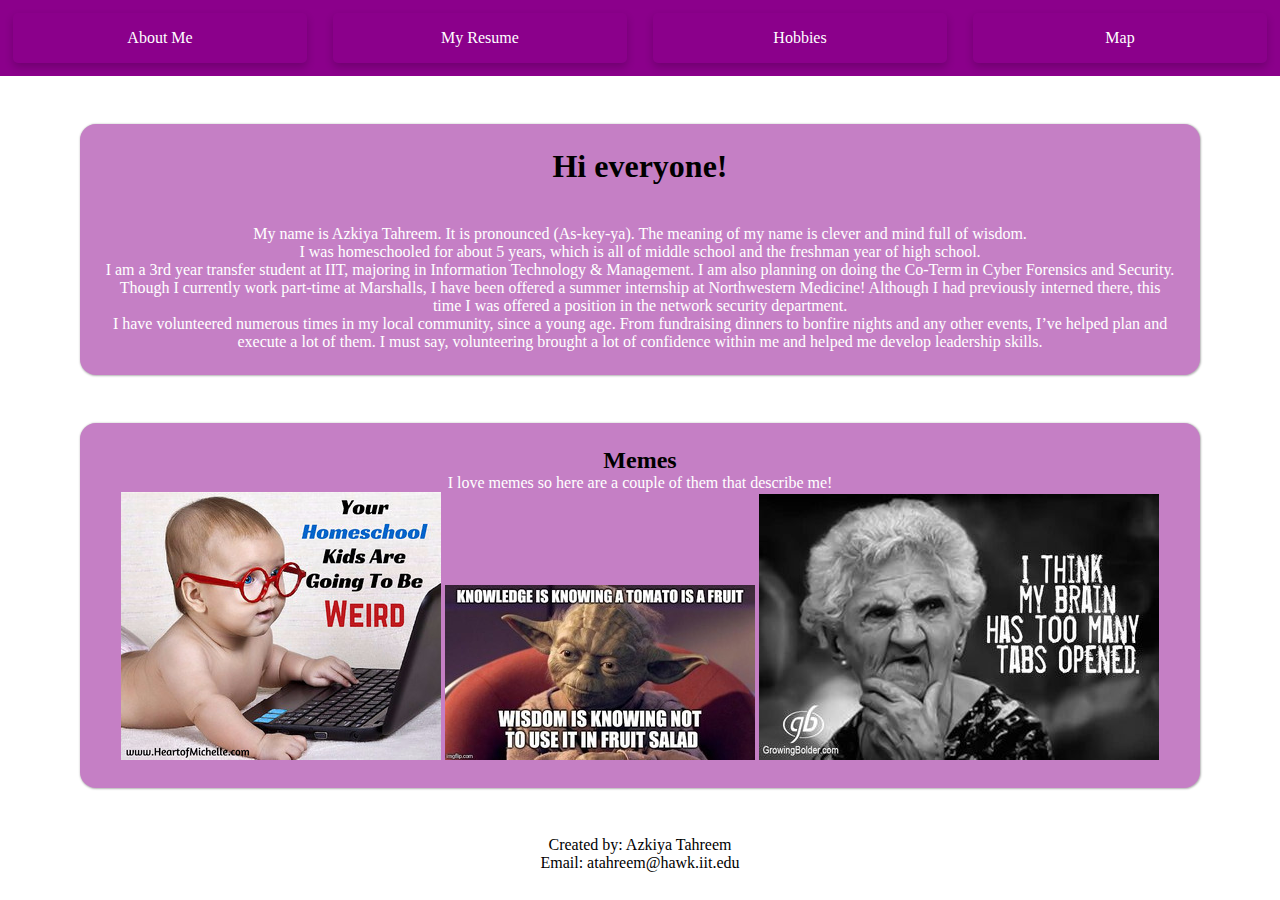
<file: index.html>
<!DOCTYPE html>
<html lang="en">
  <head>
    <meta charset="utf-8">
    <title>ITMD-361 Project 3</title>
    <link rel="stylesheet" type="text/css" href="css/reset.css">
    <link rel="stylesheet" type="text/css" href="css/styles.css">
  </head>
	
<body>
    <nav>
      <ul>
        <li><a href="index.html">About Me</a></li>
        <li><a href="resume.html">My Resume</a></li>
        <li><a href="hobbies.html">Hobbies</a></li>
		<li><a href="map.html">Map</a></li>
      </ul>
	</nav>

    <section>
      <h1>Hi everyone!</h1>
      <p>My name is Azkiya Tahreem. It is pronounced (As-key-ya). The meaning of my name is clever and mind full of wisdom.</p>
      <p>I was homeschooled for about 5 years, which is all of middle school and the freshman year of high school.</p>
      <p>I am a 3rd year transfer student at IIT, majoring in Information Technology & Management. I am also planning on doing the Co-Term in Cyber Forensics and Security.</p>
      <p>Though I currently work part-time at Marshalls, I have been offered a summer internship at Northwestern Medicine! Although I had previously interned there, this time I was offered a position in the network security department.</p>
      <p>I have volunteered numerous times in my local community, since a young age. From fundraising dinners to bonfire nights and any other events, I’ve helped plan and execute a lot of them. I must say, volunteering brought a lot of confidence within me and helped me develop leadership skills.</p>
    </section>

    <section>
	  <h2>Memes</h2>
      <p>I love memes so here are a couple of them that describe me!</p>
      <img src="media/weird-homeschoolers.jpg" alt="A humorous image about homeschooling">
      <img src="media/meme1.jpg" alt="A humorous meme feauturing Yoda">
      <img src="media/meme2.jpg" alt="A humorous meme featuring an old lady">
    </section>

    <footer>
      <p>Created by: Azkiya Tahreem</p>
      <p>Email: atahreem@hawk.iit.edu</p>
    </footer>  
  </body>
</html>
</file>
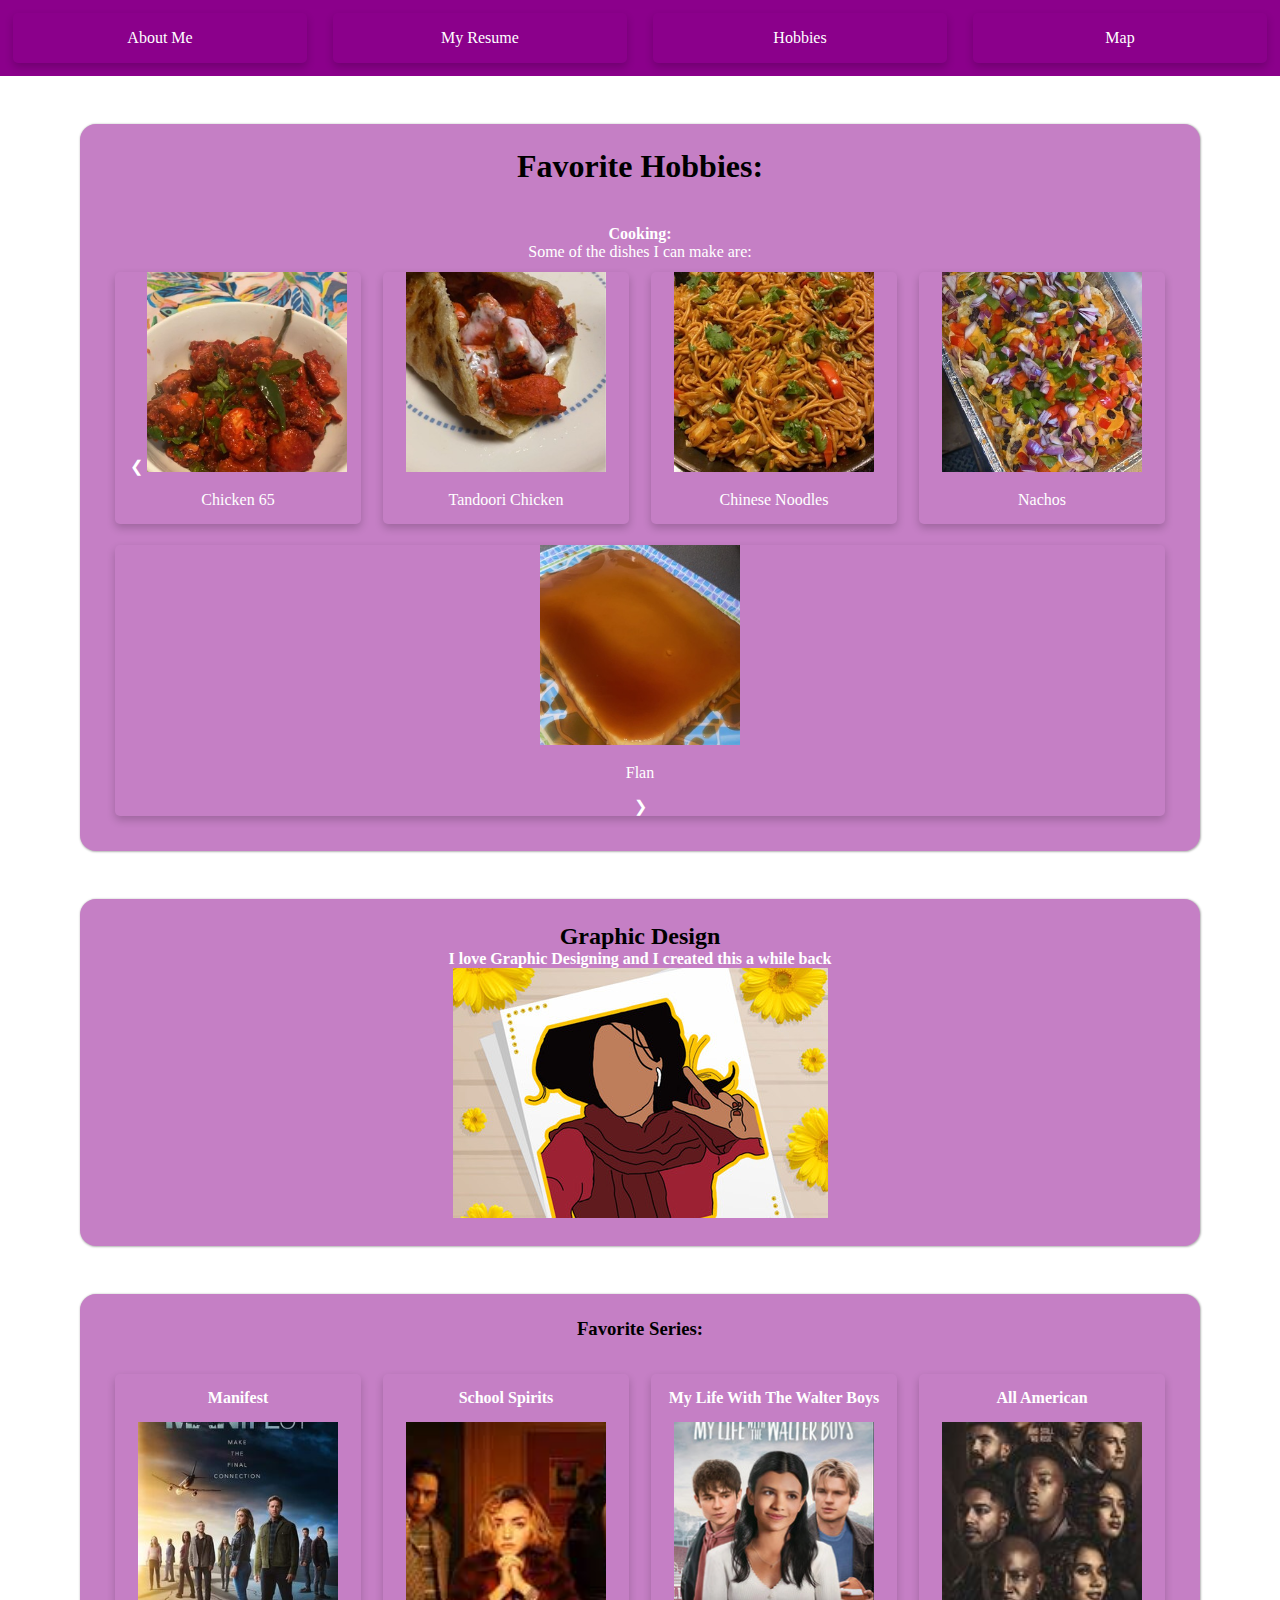
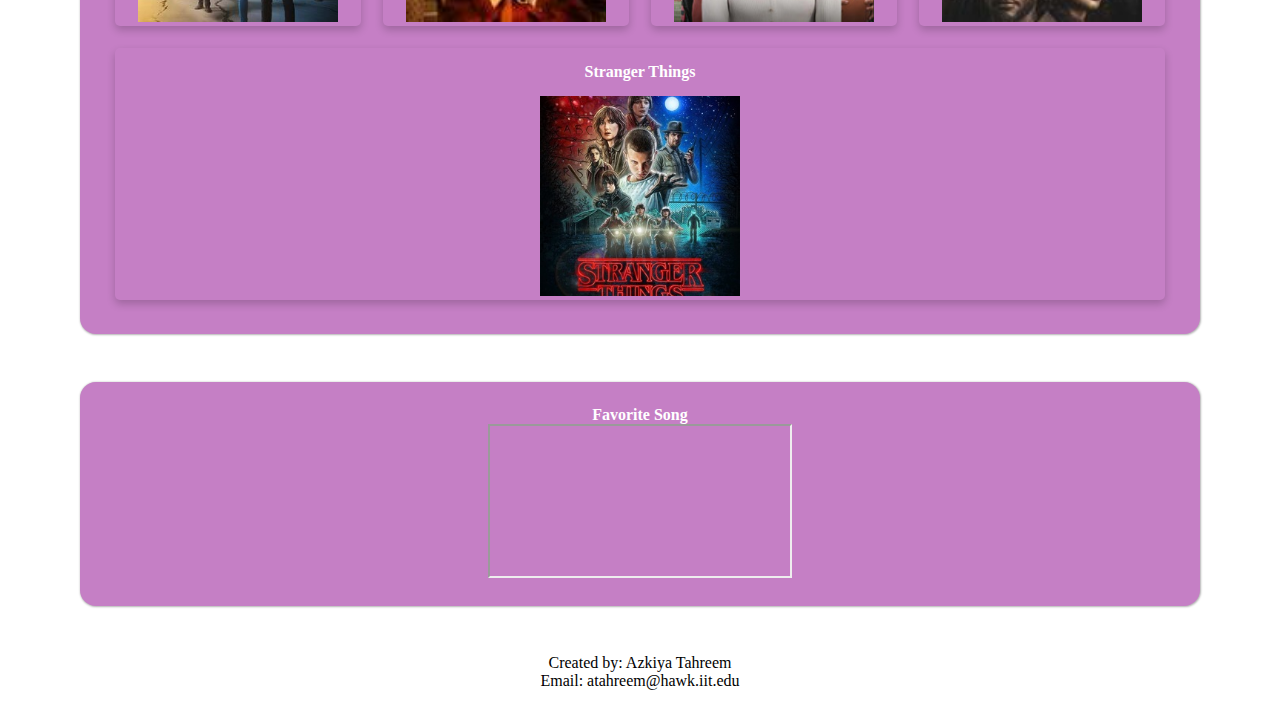
<file: hobbies.html>
<!DOCTYPE html>
<html lang="en">
  <head>
    <meta charset="utf-8">
    <title>ITMD-361 Project 3</title>
    <link rel="stylesheet" type="text/css" href="css/reset.css">
    <link rel="stylesheet" type="text/css" href="css/styles.css">
  </head>

  <body>
    <nav>
      <ul>
        <li><a href="index.html">About Me</a></li>
        <li><a href="resume.html">My Resume</a></li>
        <li><a href="hobbies.html">Hobbies</a></li>
		<li><a href="map.html">Map</a></li>
      </ul>
	</nav>

    <section id="hobbies">
      <h1>Favorite Hobbies:</h1>
      <p><strong>Cooking:</strong></p>
      <p>Some of the dishes I can make are:</p>
	  <div class="food-container">
        <div class="food-item">
		<a class="prev" onclick="plusSlides(-1)">❮</a>
          <img src="media/img_2666.jpg" alt="Chicken 65">
          <p>Chicken 65</p>
        </div>
        <div class="food-item">
          <img src="media/img_2668.jpg" alt="Tandoori Chicken">
          <p>Tandoori Chicken</p>
        </div>
        <div class="food-item">
          <img src="media/img_2669.jpg" alt="Chinese Noodles">
          <p>Chinese Noodles</p>
        </div>
		<div class="food-item">
          <img src="media/img_2667.jpg" alt="Nachos">
          <p>Nachos</p>
        </div>
        <div class="food-item">
          <img src="media/img_2664.jpg" alt="Flan">
          <p>Flan</p>
		  <a class="next" onclick="plusSlides(1)">❯</a>
        </div>
	  </div>
    </section>

    <section id="graphic">
	  <h2>Graphic Design</h2>
      <p><strong>I love Graphic Designing and I created this a while back</strong></p>
      <p><img src="media/me.jpg" alt="Graphic Design"></p>
    </section>

    <section id="series">
      <h3>Favorite Series:</h3>
      <ul>
          <li>
            <p><strong>Manifest</strong></p>
            <img src="media/manifest.jpg" alt="Manifest">
          </li>
          <li>
            <p><strong>School Spirits</strong></p>
            <img src="media/schoolspirits.jpg" alt="School Spirits">
          </li>
          <li>
            <p><strong>My Life With The Walter Boys</strong></p>
            <img src="media/walterboys.jpg" alt="My Life With The Walter Boys">
          </li>
          <li>
            <p><strong>All American</strong></p>
            <img src="media/allamerican.jpg" alt="All American">
          </li>
          <li>
            <p><strong>Stranger Things</strong></p>
            <img src="media/strangerthings.jpg" alt="Stranger Things">
          </li>
      </ul>
    </section>

	<section>
      <h4>Favorite Song</h4>
      <iframe src="https://www.youtube.com/embed/j9Hije4z6O4" allow="accelerometer; autoplay; clipboard-write; encrypted-media; gyroscope; picture-in-picture" allowfullscreen></iframe>
    </section>

    <footer>
      <p>Created by: Azkiya Tahreem</p>
      <p>Email: atahreem@hawk.iit.edu</p>
    </footer>
  </body>
</html>
</file>
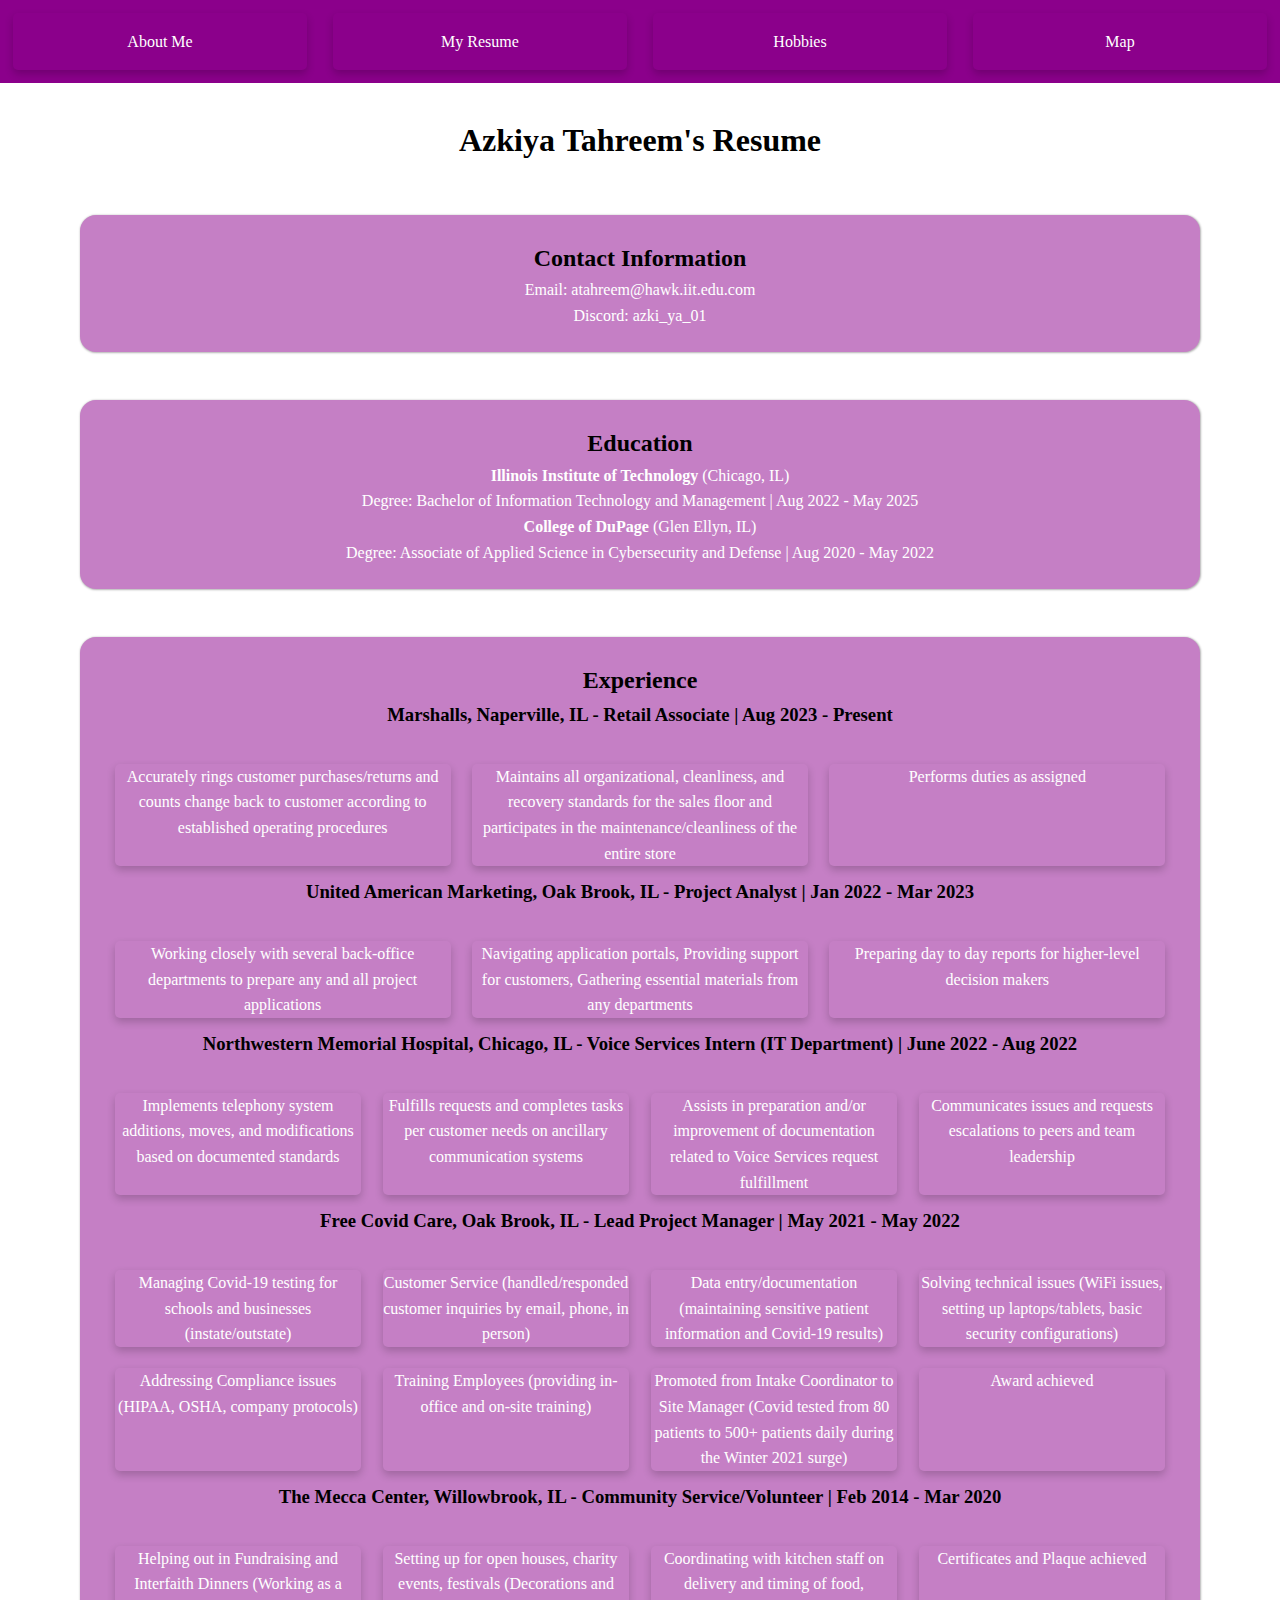
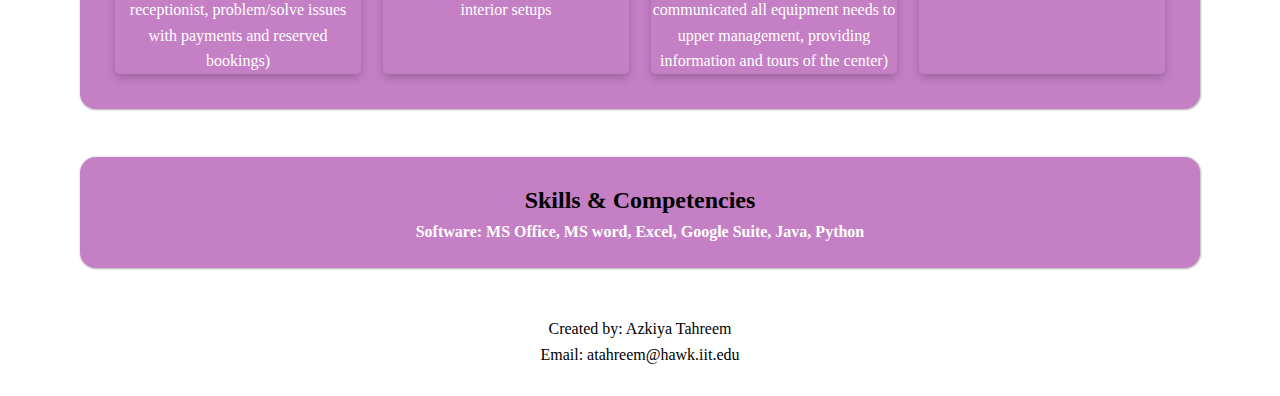
<file: resume.html>
<!DOCTYPE html>
<html lang="en">
  <head>
    <meta charset="utf-8">
    <title>ITMD-361 Project 3</title>
    <link rel="stylesheet" type="text/css" href="css/reset.css">
    <link rel="stylesheet" type="text/css" href="css/styles.css">
  </head>

  <body class="resume-body">
    <nav>
      <ul>
        <li><a href="index.html">About Me</a></li>
        <li><a href="resume.html">My Resume</a></li>
        <li><a href="hobbies.html">Hobbies</a></li>
		<li><a href="map.html">Map</a></li>
      </ul>
	</nav>

    <h1>Azkiya Tahreem's Resume</h1>
	<section id="info">
      <h2>Contact Information</h2>
        <p>Email: atahreem@hawk.iit.edu.com</p>
        <p>Discord: azki_ya_01</p>
    </section>

    <section id="education">
      <h2>Education</h2>
      <p><strong>Illinois Institute of Technology</strong> (Chicago, IL)</p>
      <p>Degree: Bachelor of Information Technology and Management | Aug 2022 - May 2025</p>
      <p><strong>College of DuPage</strong> (Glen Ellyn, IL)</p>
      <p>Degree: Associate of Applied Science in Cybersecurity and Defense | Aug 2020 - May 2022</p>
    </section>

    <section id="experience">
      <h2>Experience</h2>
      <h3><strong>Marshalls,</strong> Naperville, IL - Retail Associate | Aug 2023 - Present</h3>
      <ul>
        <li>Accurately rings customer purchases/returns and counts change back to customer according to established operating procedures</li>
        <li>Maintains all organizational, cleanliness, and recovery standards for the sales floor and participates in the maintenance/cleanliness of the entire store</li>
        <li>Performs duties as assigned</li>
      </ul>

      <h3><strong>United American Marketing,</strong> Oak Brook, IL - Project Analyst | Jan 2022 - Mar 2023</h3>
      <ul>
        <li>Working closely with several back-office departments to prepare any and all project applications</li>
        <li>Navigating application portals, Providing support for customers, Gathering essential materials from any departments</li>
        <li>Preparing day to day reports for higher-level decision makers</li>
      </ul>

      <h3><strong>Northwestern Memorial Hospital,</strong> Chicago, IL - Voice Services Intern (IT Department) | June  2022 - Aug 2022</h3>
      <ul>
        <li>Implements telephony system additions, moves, and modifications based on documented standards</li>
        <li>Fulfills requests and completes tasks per customer needs on ancillary communication systems</li>
        <li>Assists in preparation and/or improvement of documentation related to Voice Services request fulfillment</li>
        <li>Communicates issues and requests escalations to peers and team leadership</li>
      </ul>

      <h3><strong>Free Covid Care,</strong> Oak Brook, IL - Lead Project Manager | May 2021 - May 2022</h3>
      <ul>
        <li>Managing Covid-19 testing for schools and businesses (instate/outstate)</li>
        <li>Customer Service (handled/responded customer inquiries by email, phone, in person)</li>
        <li>Data entry/documentation (maintaining sensitive patient information and Covid-19 results)</li>
        <li>Solving technical issues (WiFi issues, setting up laptops/tablets, basic security configurations)</li>
        <li>Addressing Compliance issues (HIPAA, OSHA, company protocols)</li>
        <li>Training Employees (providing in-office and on-site training)</li>
        <li>Promoted from Intake Coordinator to Site Manager (Covid tested from 80 patients to 500+ patients daily during the Winter 2021 surge)</li>
        <li>Award achieved</li>
      </ul>

      <h3><strong>The Mecca Center,</strong> Willowbrook, IL - Community Service/Volunteer | Feb 2014 - Mar 2020</h3>
      <ul>
        <li>Helping out in Fundraising and Interfaith Dinners (Working as a receptionist, problem/solve issues with payments and reserved bookings)</li>
        <li>Setting up for open houses, charity events, festivals (Decorations and interior setups</li>
        <li>Coordinating with kitchen staff on delivery and timing of food, communicated all equipment needs to upper management, providing information and tours of the center)</li>
        <li>Certificates and Plaque achieved</li>
      </ul>
    </section>

    <section id="skills">
      <h2>Skills & Competencies</h2>
	  <p><strong>Software: MS Office, MS word, Excel, Google Suite, Java, Python</strong></p>
    </section>

    <footer>
      <p>Created by: Azkiya Tahreem</p>
      <p>Email: atahreem@hawk.iit.edu</p>
    </footer>
  </body>
</html>
</file>
<file: css/styles.css>
/* CSS */
h1, h3 {
  font-family: 'Roboto', 'Times New Roman';
  color: black;
  margin-bottom: 1.25em;
  padding: 0.00625em;
  position: relative;
}

h2 {
  font-family: 'Roboto', 'Times New Roman';
  color: black;
  position: relative;
}

li {
  font-family: 'Roboto', 'Times New Roman';
  color: white;
  text-align: center;
}

body {
  text-align: center;
}

.resume-body {
  font-family: 'Roboto', 'Times New Roman';
  font-size: 1em;
  line-height: 1.6;
  background-color: white;
  margin: 0 auto;
  text-align: center;
  position: relative;
}

/* Nav */
nav {
  text-align: center;
  position: relative;
}
nav{
  background-color: #8b008b;
  margin-bottom: 2em;
}
nav ul{
  list-style-type: none;
  margin: 0;
  padding: 0;
}
nav ul li {
  display: inline;
}
  
nav ul li a {
  display: inline-block;
  color: white;
  text-decoration: none;
  padding: 1em 2em;
}

/* Section */
section {
  background-color: #c57fc5;
  padding: 1.5em;
  border-radius: 1em;
  box-shadow: 0.03125em 0.03125em 0.125em rgba(0, 0, 0, 0.3);
  margin: 3em auto;
  max-width: 70rem;
  color: white;
}

#experience h3 {
  margin-bottom: 1.25em;
  color: black;
}

#experience ul {
  list-style-type: none;
}

footer {
  text-align: center;
  margin-bottom: 1.75em;
}

.food-container, ul {
    display: flex;
    flex-wrap: wrap;
    justify-content: space-between;
}

.food-item, li {
    flex: 1 0 21%;
    margin: 1%;
    text-align: center;
    box-shadow: 0 0.25em 0.5em 0 rgba(0,0,0,0.2);
    transition: 0.3s;
    border-radius: 0.3125em; 
}

.food-item:hover, li:hover {
    box-shadow: 0 0.5em 1em 0 rgba(0,0,0,0.2);
	
}

.food-item img {
    width: 12.5em;
    height: 12.5em; 
    object-fit: cover;
}

li img {
    width: 12.5em;
    height: 12.5em;
    object-fit: cover;
}

.food-item p, li p {
    padding: 0.9375em;
    text-align: center;
}

#series ul {
  list-style-type: none;
}

/* Map */
#map {
  text-align: left;
  height: 50vh;
}

/* Custom Pin */
.pin {
  background-image: url('/media/iit.png');
  background-size: cover;
  width: 50px;
  height: 50px;
  animation: bounce 1s infinite;
}

/* Pin Animation */
@keyframes bounce {
  0% { transform: translateY(0); }
  50% { transform: translateY(-20px); }
  100% { transform: translateY(0); }
}

/* Media Queries for Mobile Design */
@media (max-width: 600px) {
  body {
    font-size: 0.8em; 
  }

  #map {
    height: 70vh;
  }
}

@media (max-width: 400px) {
  body {
    font-size: 0.6em;
  }

  #map {
    height: 90vh;
  }
}
</file>
